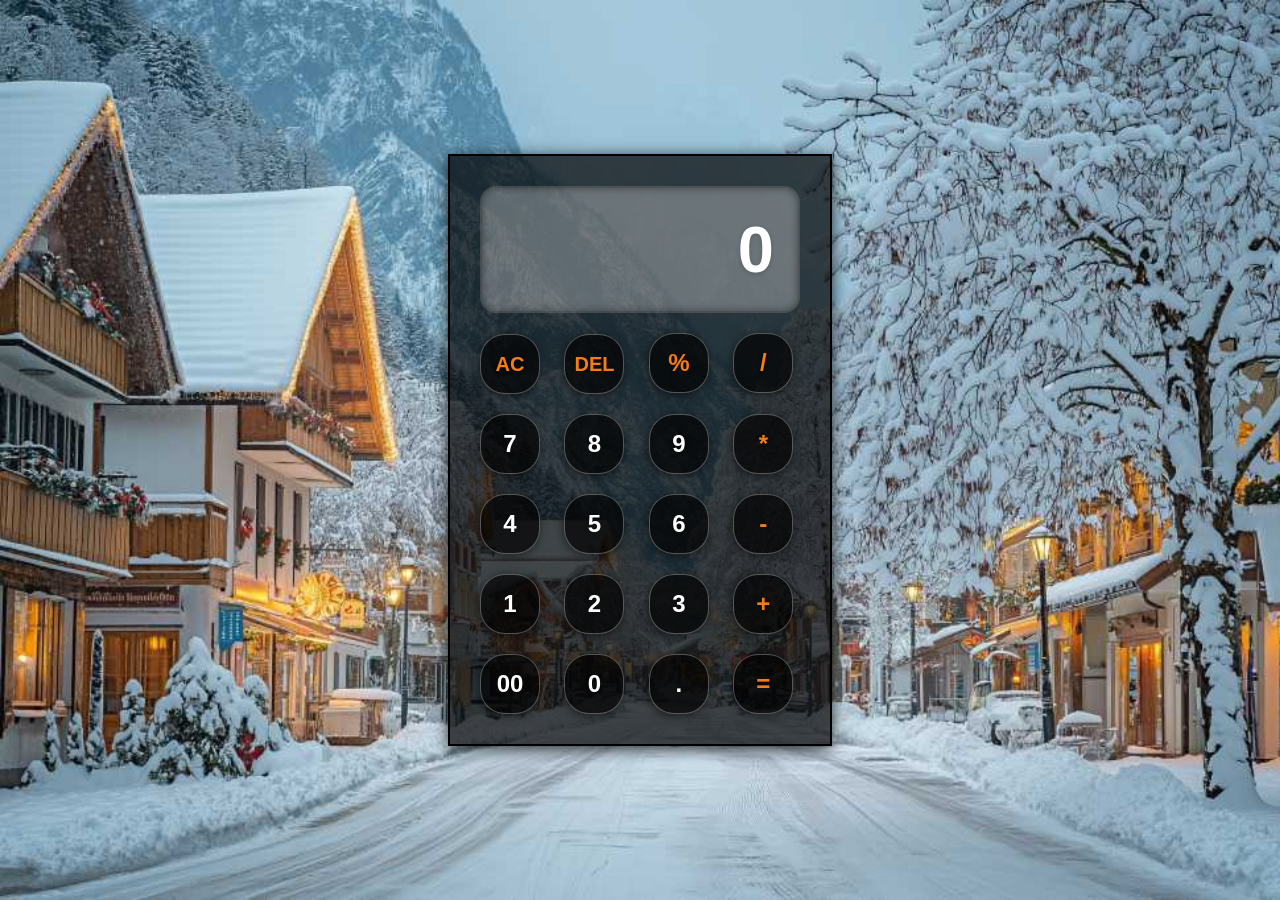
<file: index.html>
<!DOCTYPE html>
<html lang="en">

<head>
    <meta charset="UTF-8">
    <meta name="viewport" content="width=device-width, initial-scale=1.0">
    <title>Calculator</title>
    <link rel="stylesheet" href="style.css">
</head>

<body>
    <div class="calculator">
        <input type="text" placeholder="0" id="input" readonly>



        <div>
            <button class="operator ac">AC</button>
            <button class="operator del">DEL</button>
            <button class="operator">%</button>
            <button class="operator">/</button>
        </div>

        <div>
            <button>7</button>
            <button>8</button>
            <button>9</button>
            <button class="operator">*</button>
        </div>

        <div>
            <button>4</button>
            <button>5</button>
            <button>6</button>
            <button class="operator">-</button>
        </div>

        <div>
            <button>1</button>
            <button>2</button>
            <button>3</button>
            <button class="operator">+</button>
        </div>

        <div>
            <button>00</button>
            <button>0</button>
            <button>.</button>
            <button class="operator">=</button>
        </div>
    </div>
    <script src="script.js"></script>
</body>

</html>
</file>
<file: style.css>
* {
    margin: 0;
    padding: 0;
    box-sizing: border-box;
    font-family: sans-serif;
    font-weight: bold;
}

body {
    width: 100%;
    height: 100vh;
    display: flex;
    justify-content: center;
    align-items: center;
    background: #000;
    background-image: url(beautiful-winter-snowy-street-of-a-mountain-town-free-image.jpeg);
    background-size: cover;

}

.calculator {
    padding: 20px;
    border: 2px solid #000;
    box-shadow: 0 3px 15px rgba(0, 0, 0, .8);
    background: rgba(0, 0, 0, .7);
}

input {
    width: 320px;
    padding: 24px;
    margin: 10px;
    background: rgba(255, 255, 255, .3);
    box-shadow: inset 0px 0px 8px rgba(0, 0, 0, .4);
    font-size: 65px;
    text-align: right;
    color: #fff;
    border: solid 2px rgba(0, 0, 0, .3);
    border-radius: 16px;
    text-shadow: 0px 1px 5px rgba(0, 0, 0, .2);
}

input::placeholder {
    color: #fff;
}

button {
    width: 60px;
    height: 60px;
    margin: 10px;
    color: #fff;
    background: rgba(0, 0, 0, .7);
    font-size: 24px;
    cursor: pointer;
    border: solid 1px rgba(255, 255, 255, .3);
    border-radius: 25px;
    text-shadow: 0px 1px 5px rgba(0, 0, 0, .2);
    box-shadow: -1px 2px 10px rgba(0, 0, 0, .5);
}

.ac,
.del {
    font-size: 20px;
}

button:hover {
    color: #fff;
    background: #f67c14;
}
.equalBtn{
    background: #f67c14;
}
.operator{
    color: #f67c14;
}
</file>
